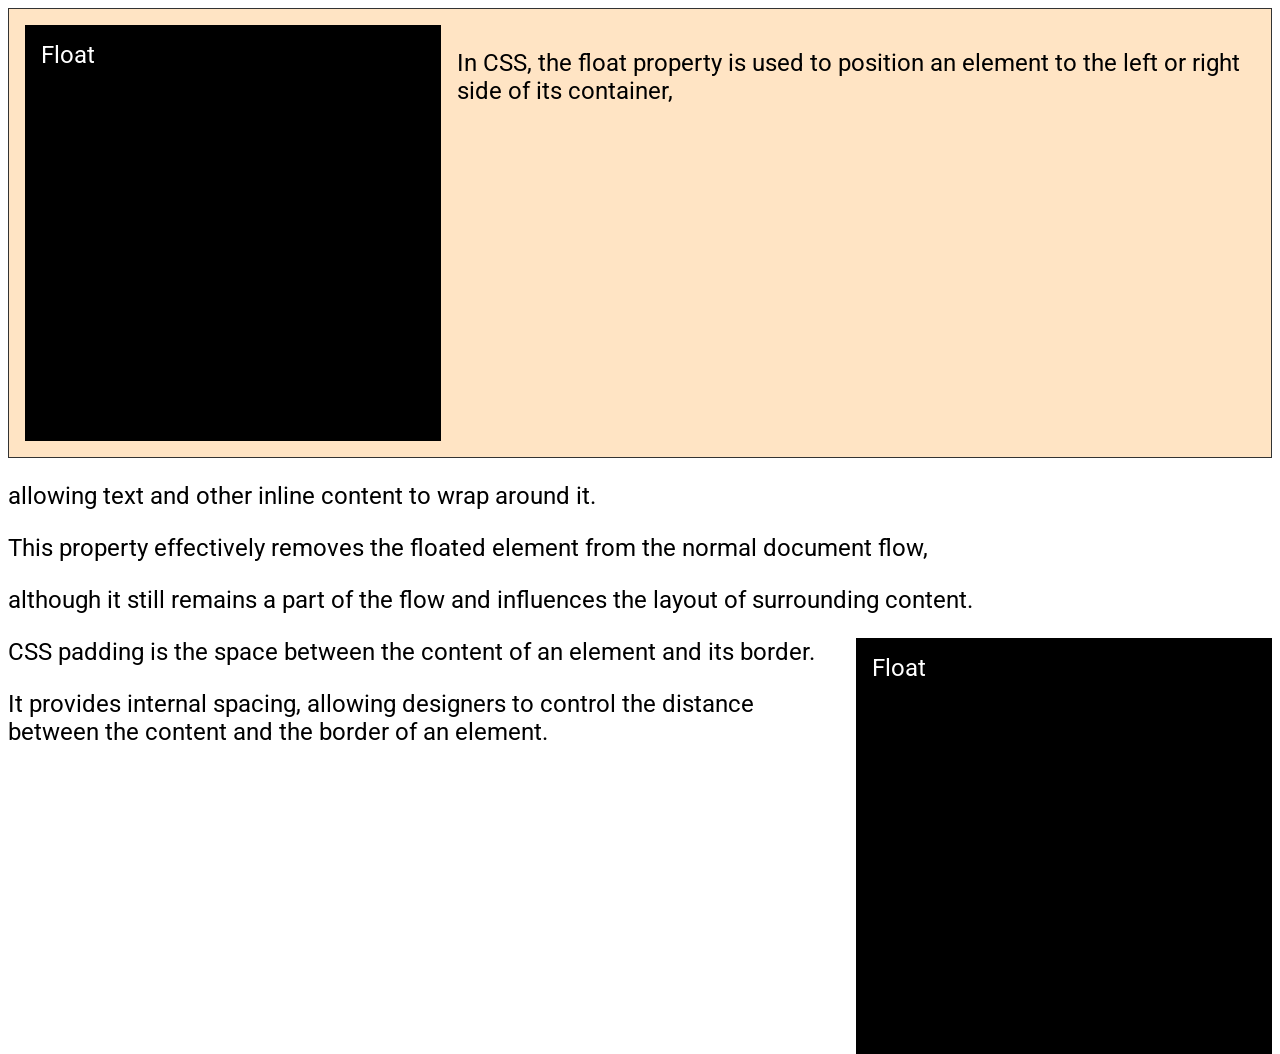
<file: index.html>
<!DOCTYPE html>
<html lang="en">
    <head>
        <meta charset="UTF-8">
        <meta http-equiv="X-UA-Compatible" content="IE=edge">
        <meta name="viewport" content="width=device-width, initial-scale=1.0">
        <title>CSS Floats</title>
        <link rel="stylesheet" href="style.css">
    </head>
    <body>
        <section>
            <div class="block left">Float</div>
            <p>In CSS, the float property is used to position an element to the left or right side of its container, </p>
        </section>
      <!--<div class="clear"></div> -->
        <p>allowing text and other inline content to wrap around it.</p> 
        
        <p>This property effectively removes the floated element from the normal document flow,</p> 
            although it still remains a part of the flow and influences the layout of surrounding content.</p>
        <div class="block right">Float</div>    
        <p>CSS padding is the space between the content of an element and its border. </p>
         <p>It provides internal spacing, allowing designers to control the distance between the content and 
            the border of an element.</p>
    </body>
</html>
</file>
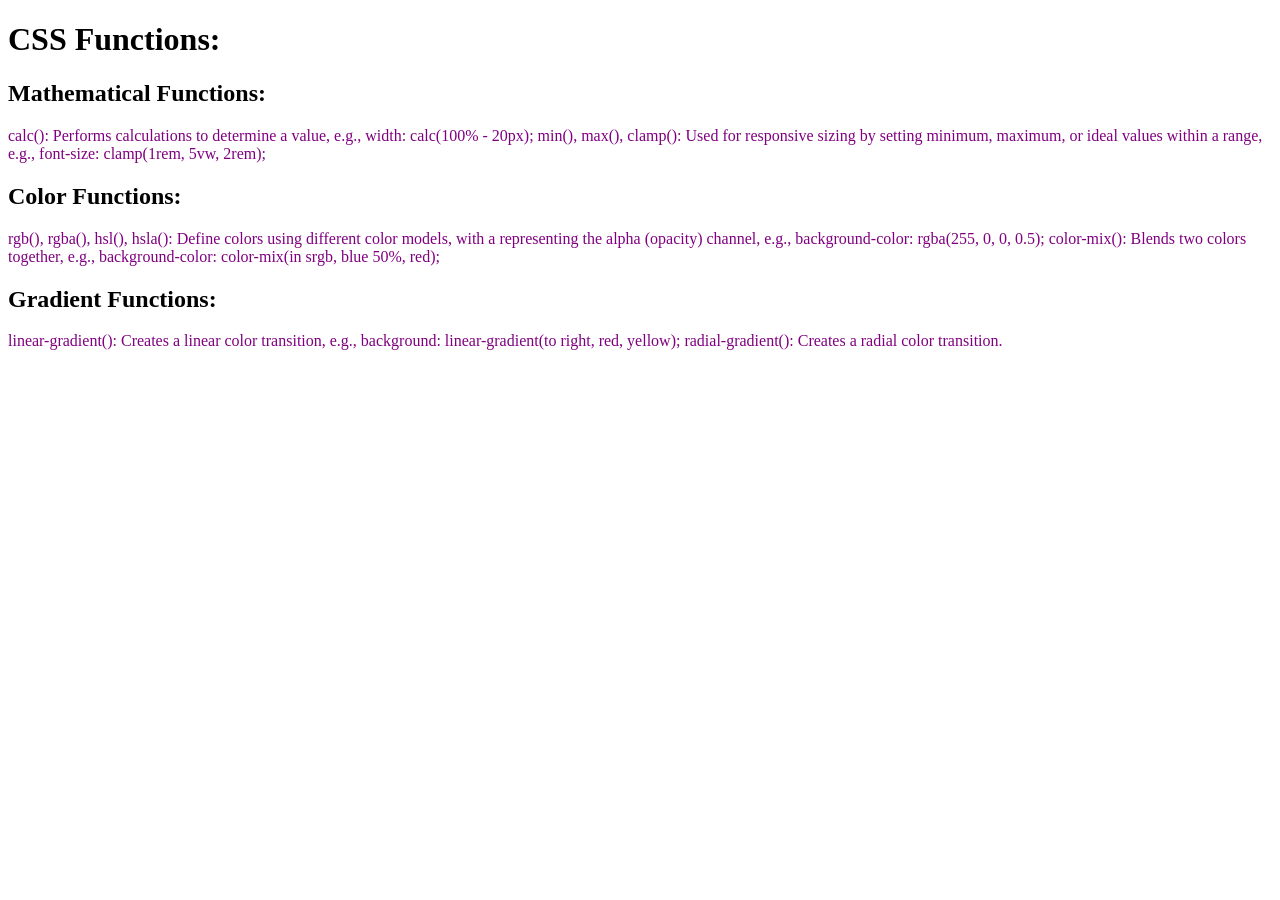
<file: 01 LESSON/index.html>
<!DOCTYPE html>
<html lang="en">
    <head>
        <meta charset="UTF-8">
        <meta http-equiv="X-UA-Compatible"content="IE=edge">
        <meta name="viewport" content="width=device-width, initial-scale=1.0">
        <title>Frontend Web Development</title>
        <link rel="stylesheet" href="style.css">
    </head>
    <body>
       <header>
        <h1>CSS Functions:</h1>
       </header>
       <main>
        <article>
            <h2>Mathematical Functions:</h2>
            <p id="second" class="gray">calc():
                Performs calculations to determine a value, e.g., width: calc(100% - 20px);
                min(),
                max(), clamp(): Used for responsive sizing by setting minimum, maximum, 
                or ideal values within a range, e.g., font-size: clamp(1rem, 5vw, 2rem);</p>
        </article>
        <article>
            <h2>Color Functions:</h2>
            <p id="second"class="gray">rgb(),
                rgba(), hsl(), hsla(): Define colors using different color models, 
                with a representing the alpha (opacity) channel, e.g., background-color: rgba(255, 0, 0, 0.5);
                color-mix():
                Blends two colors together, e.g., 
                background-color: color-mix(in srgb, blue 50%, red);</p>
        </article>
        <article>
            <h2>Gradient Functions:</h2>
            <p id="second class="gray">linear-gradient(): Creates a linear color transition,
                 e.g., background: linear-gradient(to right, red, yellow);
                radial-gradient(): Creates a radial color transition.</p>
        </article>
       </main>
    </body>
</html>
</file>
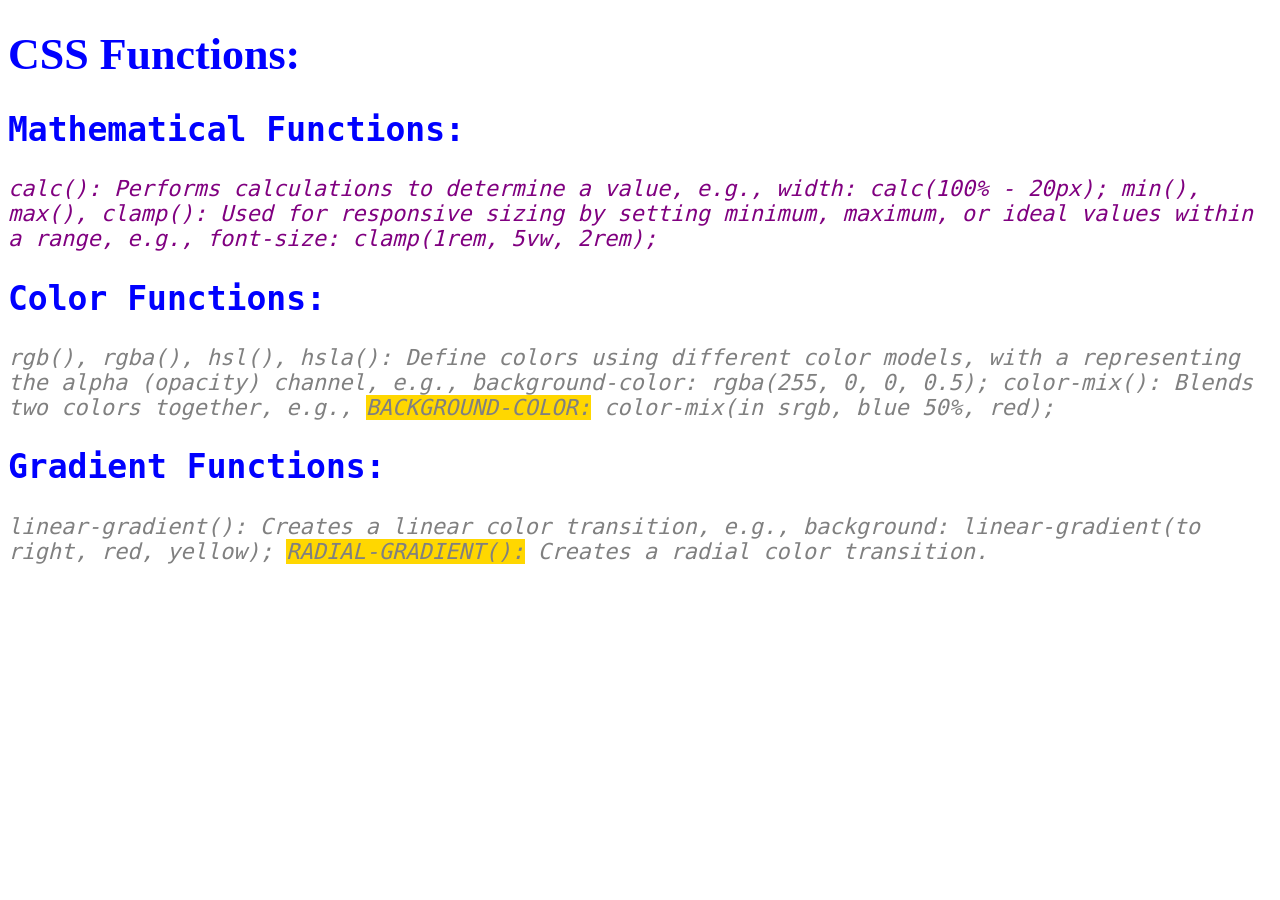
<file: 02 LESSON/index.html>
<!DOCTYPE html>
<html lang="en">
    <head>
        <meta charset="UTF-8">
        <meta http-equiv="X-UA-Compatible"content="IE=edge">
        <meta name="viewport" content="width=device-width, initial-scale=1.0">
        <title>Frontend Web Development</title>
        <link rel="stylesheet" href="style.css">
    </head>
    <body>
       <header>
        <h1>CSS Functions:</h1>
       </header>
       <main>
        <article>
            <h2>Mathematical Functions:</h2>
            <p id="second">calc():
                Performs calculations to determine a value, e.g., width: calc(100% - 20px);
                min(),
                max(), clamp(): Used for responsive sizing by setting minimum, maximum, 
                or ideal values within a range, e.g., font-size: clamp(1rem, 5vw, 2rem);</p>
        </article>
        <article>
            <h2>Color Functions:</h2>
            <p id="second" class="gray">rgb(),
                rgba(), hsl(), hsla(): Define colors using different color models, 
                with a representing the alpha (opacity) channel, e.g., background-color: rgba(255, 0, 0, 0.5);
                color-mix():
                Blends two colors together, e.g., 
                <span class="highlight">background-color:</span> color-mix(in srgb, blue 50%, red);</p>
        </article>
        <article>
            <h2>Gradient Functions:</h2>
            <p id="second" class="gray">linear-gradient(): Creates a linear color transition,
                 e.g., background: linear-gradient(to right, red, yellow);
                <span class="highlight">radial-gradient():</span> Creates a radial color transition.</p>
        </article>
       </main>
    </body>
</html>
</file>
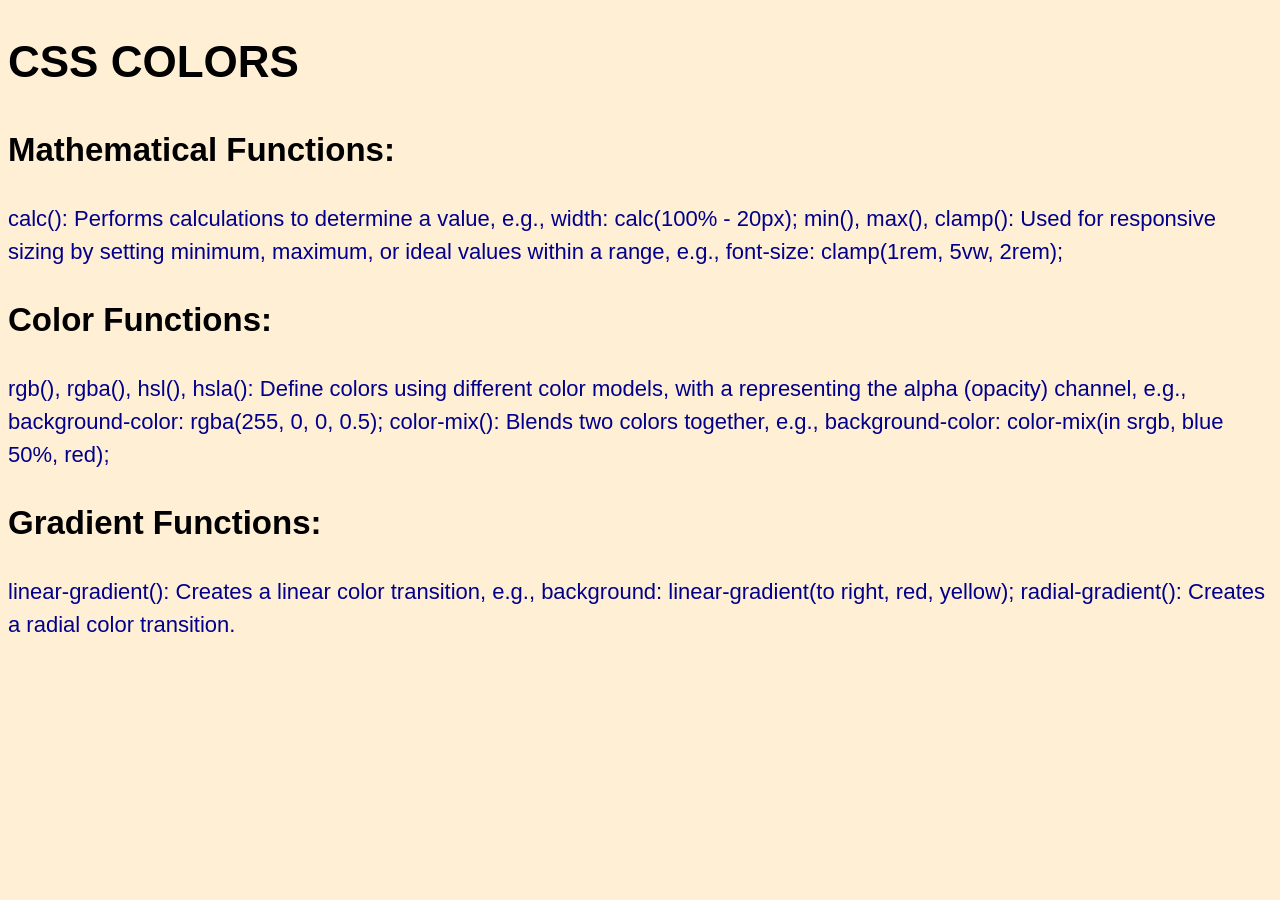
<file: 03 LESSON/index.html>
<!DOCTYPE html>
<html lang="en">
    <head>
        <meta charset="UTF-8">
        <meta http-equiv="X-UA-Compatible"content="IE=edge">
        <meta name="viewport" content="width=device-width, initial-scale=1.0">
        <title>Frontend Web Development</title>
        <link rel="stylesheet" href="style.css">
    </head>
    <body>
       <header>
        <h1>CSS COLORS</h1>
       </header>
       <main>
        <article>
            <h2>Mathematical Functions:</h2>
            <p id="second" class="gray">calc():
                Performs calculations to determine a value, e.g., width: calc(100% - 20px);
                min(),
                max(), clamp(): Used for responsive sizing by setting minimum, maximum, 
                or ideal values within a range, e.g., font-size: clamp(1rem, 5vw, 2rem);</p>
        </article>
        <article>
            <h2>Color Functions:</h2>
            <p id="second" class="gray">rgb(),
                rgba(), hsl(), hsla(): Define colors using different color models, 
                with a representing the alpha (opacity) channel, e.g., background-color: rgba(255, 0, 0, 0.5);
                color-mix():
                Blends two colors together, e.g., 
                background-color: color-mix(in srgb, blue 50%, red);</p>
        </article>
        <article>
            <h2>Gradient Functions:</h2>
            <p id="second" class="gray">linear-gradient(): Creates a linear color transition,
                 e.g., background: linear-gradient(to right, red, yellow);
                radial-gradient(): Creates a radial color transition.</p>
        </article>
       </main>
    </body>
</html>
</file>
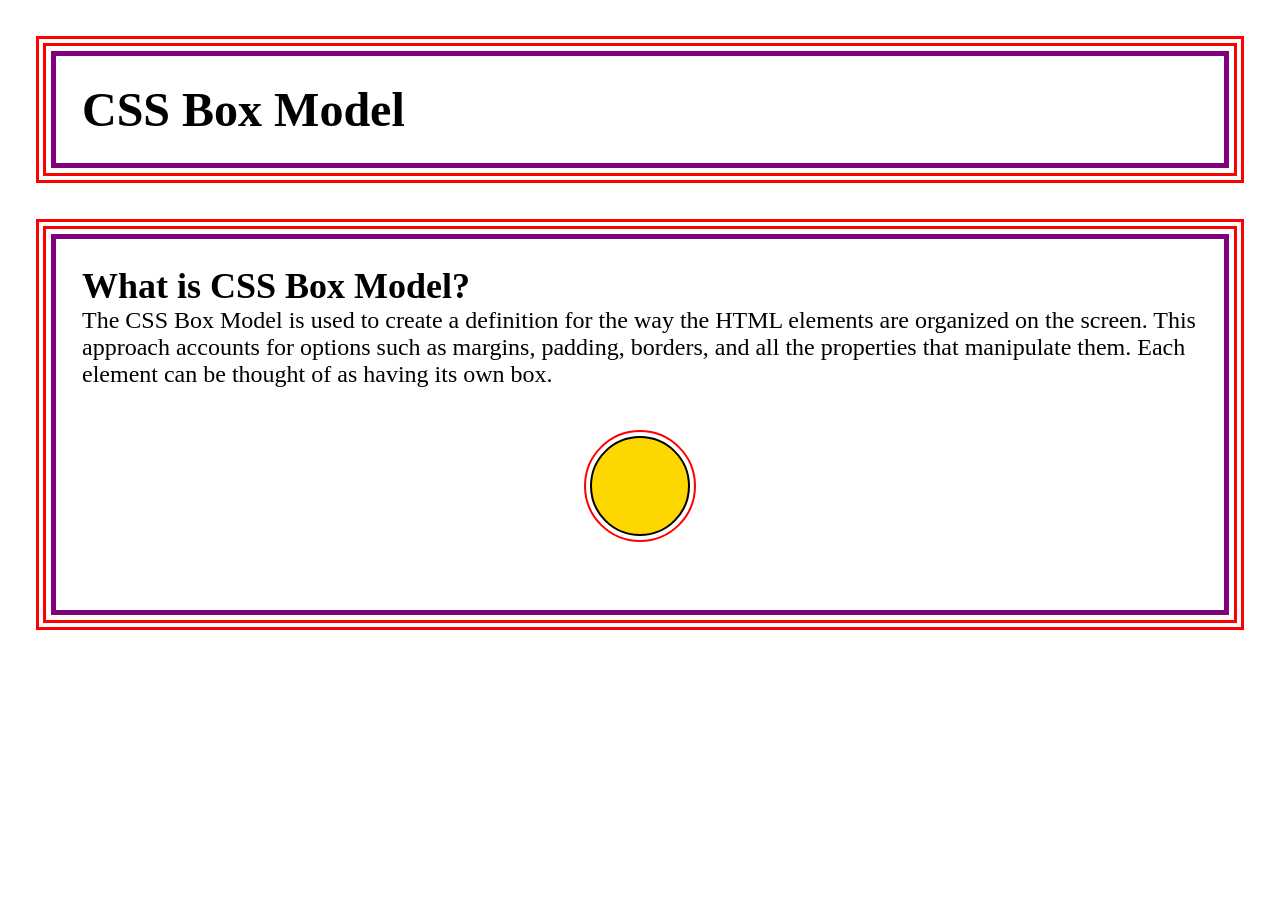
<file: 04 LESSON/index.html>
<!DOCTYPE html>
<html lang="en">
    <head>
        <meta charset="UTF-8">
        <meta http-equiv="X-UA-Compatible"content="IE=edge">
        <meta name="viewport" content="width=device-width, initial-scale=1.0">
        <title>Frontend Web Development</title>
        <link rel="stylesheet" href="style.css">
    </head>
    <body>
       <header class="container">
        <h1>CSS Box Model</h1>
       </header>
       <main class="container">
        <article>
            <h2>What is CSS Box Model?</h2>
            <p id="second" class="gray">The CSS Box Model is used to create a definition for the way the HTML elements 
                        are organized on the screen. 
                        This approach accounts for options such as margins, padding, borders,
                        and all the properties that manipulate them. Each element can be thought of as having its own box.</p>
        </article>
        <div class="circle"></div>
          </main>
    </body>
</html>
</file>
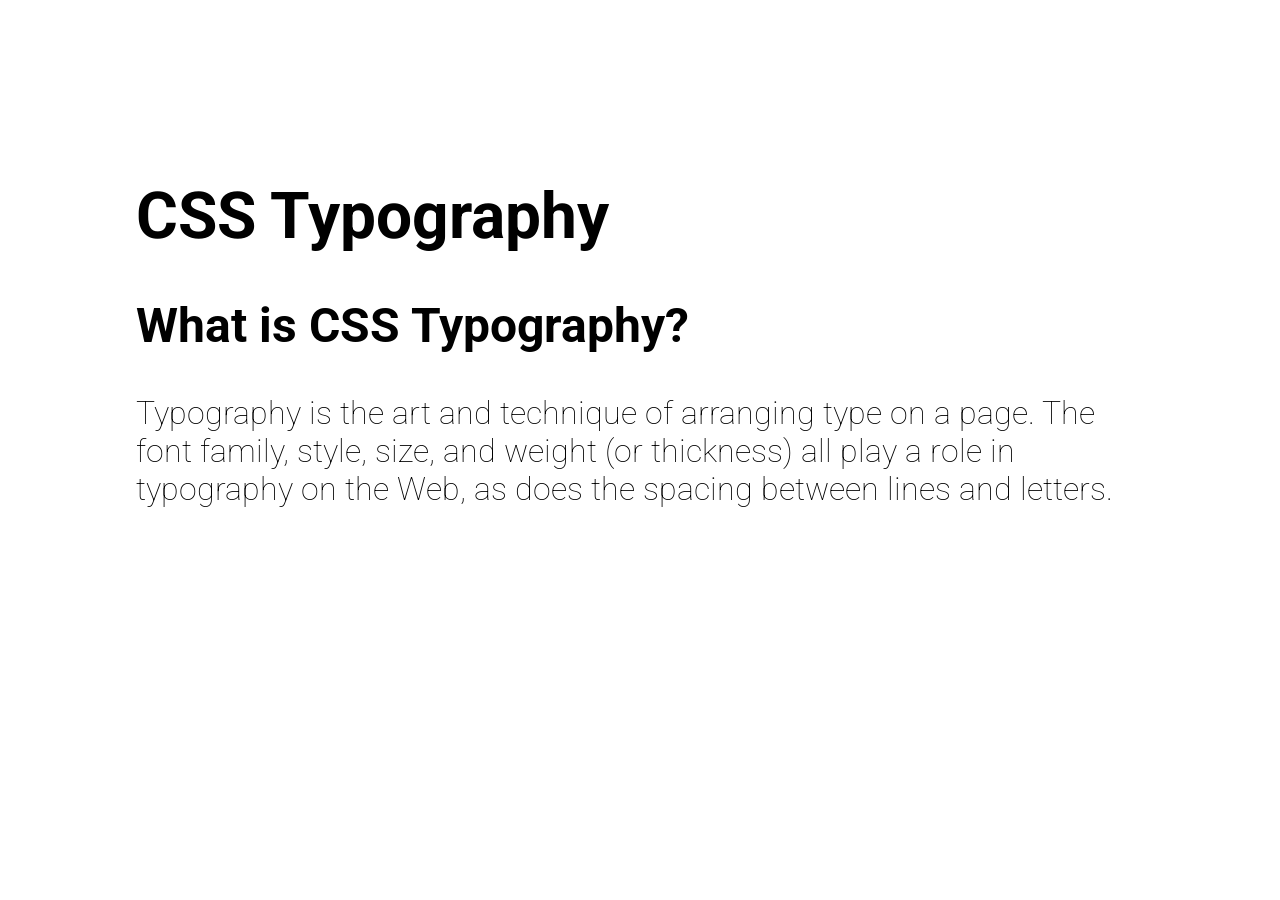
<file: 05 LESSON/index.html>
<!DOCTYPE html>
<html lang="en">
    <head>
        <meta charset="UTF-8">
        <meta http-equiv="X-UA-Compatible"content="IE=edge">
        <meta name="viewport" content="width=device-width, initial-scale=1.0">
        <title>Frontend Web Development</title>
        <link rel="stylesheet" href="style.css">
    </head>
    <body>
       <header class="container">
        <h1>CSS Typography</h1>
       </header>
            <h2>What is CSS Typography?</h2>
            <p>Typography is the art and technique of arranging type on a page. 
                        The font family, style, size, and weight (or thickness) all play a role in 
                        typography on the Web, as does the spacing between lines and letters.</p>
        <!-- <form>
            <label for="name">Name</label>
            <input id="name" type="text" placeholder="Your Name here">
            <button>Submit</button>
        </form> -->
          </main>
    </body>
</html>
</file>
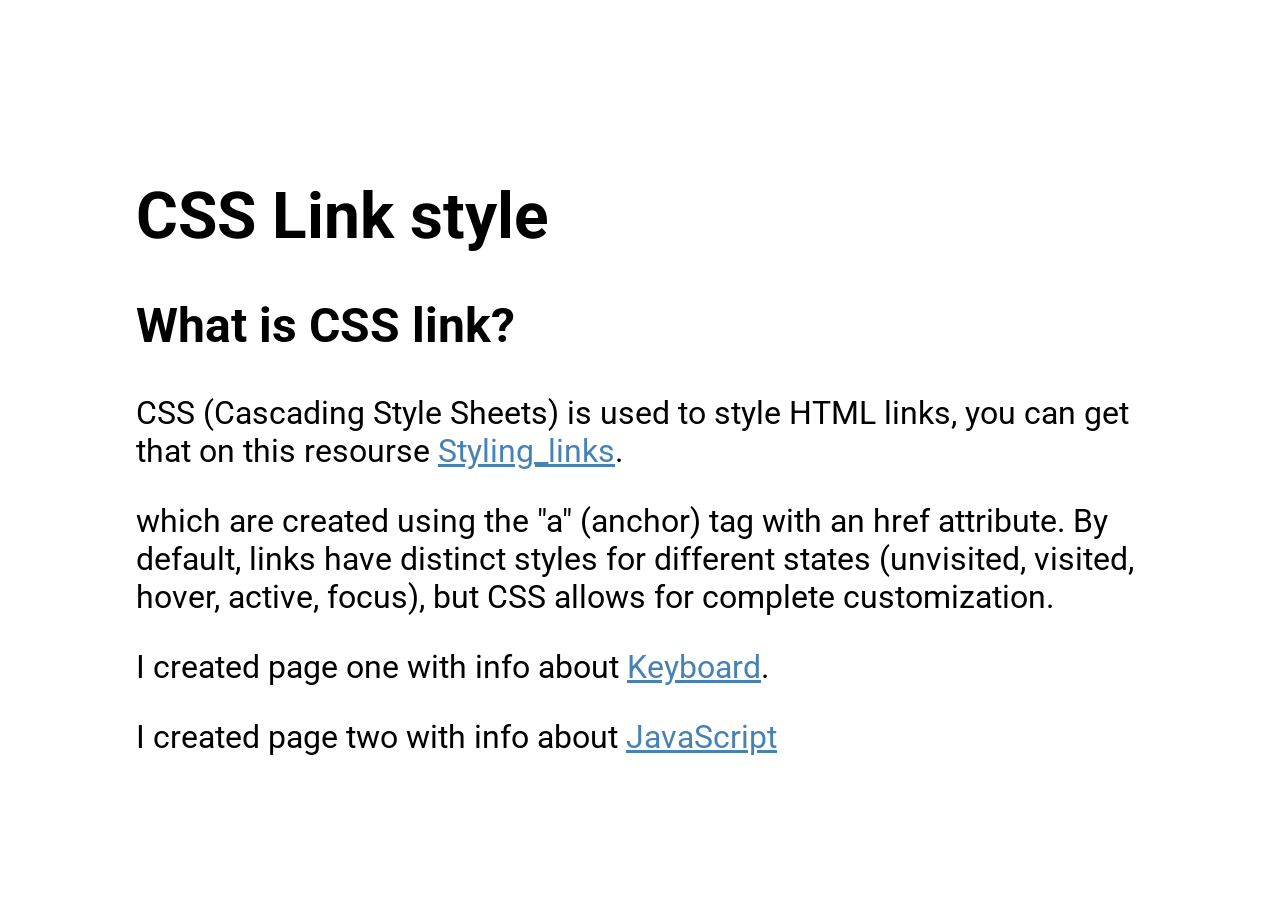
<file: 06 LESSON/index.html>
<!DOCTYPE html>
<html lang="en">
    <head>
        <meta charset="UTF-8">
        <meta http-equiv="X-UA-Compatible"content="IE=edge">
        <meta name="viewport" content="width=device-width, initial-scale=1.0">
        <title>Frontend Web Development</title>
        <link rel="stylesheet" href="style.css">
    </head>
    <body>
       <header class="container">
        <h1>CSS Link style</h1>
       </header>
            <h2>What is CSS link?</h2>
            <p>CSS (Cascading Style Sheets) is used to style HTML links, you can get that on this resourse <a href="https://www.google.com/
                https://developer.mozilla.org/en-US/docs/Learn_web_development/Core/Text_styling/Styling_links
            ">Styling_links</a>.</p>
                which are created using the "a" (anchor) tag with an href attribute.
                By default, links have distinct styles for different states (unvisited, 
                visited, hover, active, focus), but CSS allows for complete customization.</p>
                <p>I created page one with info about <a href="one.html">Keyboard</a>.</p>
                <p>I created page two with info about <a href="two.html">JavaScript</a></p>
        <!-- <form>
            <label for="name">Name</label>
            <input id="name" type="text" placeholder="Your Name here">
            <button>Submit</button>
        </form> -->
          </main>
    </body>
</html>
</file>
<file: style.css>
@import url('https://fonts.googleapis.com/css2?family=Roboto:ital,wght@0,100..900;1,100..900&display=swap');

body{
    font-size: 1.5rem;
    font-family: "Roboto", sans-serif;
}

.block{
    width: 30vw;
    height: 30vw;
    background-color: #000;
    color: #fff;
    padding: 1rem;
}
.left{
    float: left;
    margin-right: 1rem;
}
.right{
    float: right;
    margin-left: 1rem;  
}
.clear{
    clear: both;
}

section{
    background-color: bisque;
    border: 1px solid #333;
    padding: 1rem;
    overflow: auto;
    display: flow-root;
}
</file>
<file: 01 LESSON/style.css>
p{
    font: size 64px;
    color:purple;
}
</file>
<file: 02 LESSON/style.css>
/* universal selector cover all of them*/
/* *{ 
font-family: monospace;

} */
 html{
    font-size: 22px;
 }
body{
 

}
main{
    font-family: monospace;
}
button, input, textarea, select{
    font: inherit;
}
h1, h2{
    color: blue;
}
p{
    color: purple;
}
.highlight{
    text-transform: uppercase;
    background-color: gold;
}
p span {
    text-transform: uppercase;
    background-color: gold;
}

.gray{
    color: gray;
}

#second{
    font-style: italic;
}
</file>
<file: 03 LESSON/style.css>
/*CSS COLORS*/

body{
    font-size: 22px;
    font-family: Arial, Helvetica, sans-serif;
    line-height: 1.5;
    background-color: papayawhip;
    color: rgb(0, 0, 0);
}

p{
    /*color: rgb(0, 0, 0, 0.5); keep in mind why we add 0.5 it is transparent*/
    color: darkblue;
}
</file>
<file: 04 LESSON/style.css>
*{
    margin: 0;
    padding: 0;
    box-sizing: border-box;
}
/* header{
    border: 2px dashed red;
    width: 400px;
    font-size: 1rem;
    padding: 0.5em;
} */
.container{
    border: 10px double red;
    /* border: 2px outset green;
    border: 2px double yellow; */
    /* border-top-width: 5px solid;
    border-top-color: gold ;
    border-right: 10px dotted blue; */

    font-size: 1.5rem;
    margin: 1.5em;
    padding: 1.5em;
    /* margin-top: 1.5em;
    margin-right: 2em;
    margin-left: 2em; 
    margin-bottom: 1.5em ; */
    outline: 5px solid purple;
    outline-offset: -20px;
}
.circle{
    margin: 3rem auto;
    background-color: gold;
    width: 100px;
    height: 100px;
    border: 2px solid black;
    border-radius: 50px;
    outline: 2px solid red;
    outline-offset: 0.25rem;
}
</file>
<file: 05 LESSON/style.css>
/*Typography is the way that text is arranged and presented*/

@import url('https://fonts.googleapis.com/css2?family=Roboto:ital,wght@0,100..900;1,100..900&display=swap');

body{
    padding: 10%;
    font-size: 2rem;
}

body{
    padding:10%;
    font-size: 2rem;
    /* font-family: monospace;
    font-family: cursive; 
    font-family: fantasy;
    font-family: 'Courier New', Courier, monospace;
    font-family: Verdana, Geneva, Tahoma, sans-serif;
    font-family: 'Times New Roman', Times, serif';*/
    font-family: "Roboto", sans-serif;
    /* for more font style you can get from google font */
    

}
/*input, button{
    font: inherit;
} */

p{
    /* text-decoration: none;
    text-transform: lowercase;
    text-transform: uppercase;
    text-align: left;
    text-align: justify;
    text-align: right;
    text-indent: 5em; */

    line-height: 1.2;
    font-weight: lighter;
    font-style:  italic;
    font-style:  oblique;
    font-style:  normal;   
    /*letter-spacing: 0.5; 
    word-spacing: 0.1em;  */
    

}
</file>
<file: 06 LESSON/style.css>
@import url('https://fonts.googleapis.com/css2?family=Roboto:ital,wght@0,100..900;1,100..900&display=swap');
body{
    padding: 10%;
    font-size: 2rem;
    font-family:'Roboto', sans-serif;
}

main{
    opacity: 0.4;
}
a{
    color: steelblue;
    /* text-decoration: none;
    cursor: not-allowed;
    cursor: pointer;
    color: blueviolet; */
}


/* a:visited{
    color: red;
} */

a:hover, a:focus{
    /* color: dodgerblue;*/
    /* opacity: 0.9; */
    color: hsl(189, 44%, 0.8);
    background: gold;
} 
a:active{
    color:green;
}
</file>
